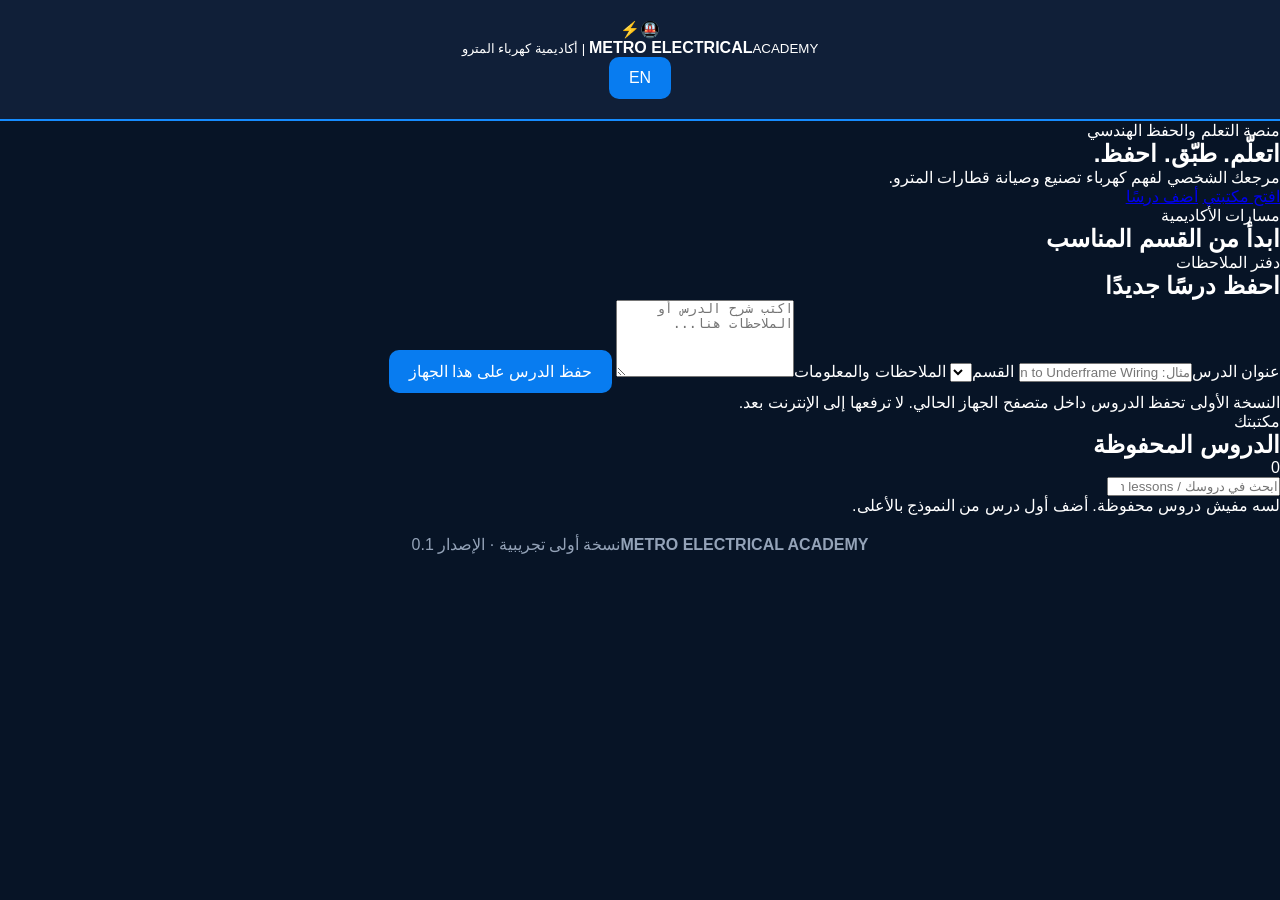
<file: index.html>
<!doctype html>
<html lang="ar" dir="rtl">
<head>
  <meta charset="utf-8">
  <meta name="viewport" content="width=device-width,initial-scale=1">
  <meta name="theme-color" content="#071a33">
  <meta name="description" content="Metro Electrical Academy — أكاديمية كهرباء المترو">
  <title>Metro Electrical Academy</title>
  <link rel="manifest" href="manifest.json">
  <link rel="stylesheet" href="style.css">
</head>
<body>
<header class="topbar">
  <div class="brand">
    <div class="logo" aria-hidden="true"><span>🚇</span><b>⚡</b></div>
    <div><strong>METRO ELECTRICAL</strong><small>ACADEMY | أكاديمية كهرباء المترو</small></div>
  </div>
  <button id="langBtn" class="ghost" type="button">EN</button>
</header>
<main>
  <section class="hero">
    <p class="eyebrow" data-ar="منصة التعلم والحفظ الهندسي" data-en="Engineering learning & knowledge hub">منصة التعلم والحفظ الهندسي</p>
    <h1 data-ar="اتعلّم. طبّق. احفظ." data-en="LEARN. PRACTICE. SAVE.">اتعلّم. طبّق. احفظ.</h1>
    <p data-ar="مرجعك الشخصي لفهم كهرباء تصنيع وصيانة قطارات المترو." data-en="Your personal reference for metro train electrical manufacturing and maintenance.">مرجعك الشخصي لفهم كهرباء تصنيع وصيانة قطارات المترو.</p>
    <div class="hero-actions">
      <a class="primary" href="#library" data-ar="افتح مكتبتي" data-en="Open my library">افتح مكتبتي</a>
      <a class="secondary" href="#addLesson" data-ar="أضف درسًا" data-en="Add a lesson">أضف درسًا</a>
    </div>
  </section>

  <section class="section">
    <div class="section-head"><div><p class="eyebrow" data-ar="مسارات الأكاديمية" data-en="ACADEMY PATHS">مسارات الأكاديمية</p><h2 data-ar="ابدأ من القسم المناسب" data-en="Choose a learning path">ابدأ من القسم المناسب</h2></div></div>
    <div id="categories" class="cards"></div>
  </section>

  <section id="addLesson" class="section panel">
    <p class="eyebrow" data-ar="دفتر الملاحظات" data-en="YOUR NOTEBOOK">دفتر الملاحظات</p>
    <h2 data-ar="احفظ درسًا جديدًا" data-en="Save a new lesson">احفظ درسًا جديدًا</h2>
    <form id="lessonForm">
      <label><span data-ar="عنوان الدرس" data-en="Lesson title">عنوان الدرس</span><input id="lessonTitle" required maxlength="100" placeholder="مثال: Introduction to Underframe Wiring"></label>
      <label><span data-ar="القسم" data-en="Category">القسم</span><select id="lessonCategory"></select></label>
      <label><span data-ar="الملاحظات والمعلومات" data-en="Notes and information">الملاحظات والمعلومات</span><textarea id="lessonBody" required rows="5" placeholder="اكتب شرح الدرس أو الملاحظات هنا..."></textarea></label>
      <button class="primary submit" type="submit" data-ar="حفظ الدرس على هذا الجهاز" data-en="Save lesson on this device">حفظ الدرس على هذا الجهاز</button>
      <p class="hint" data-ar="النسخة الأولى تحفظ الدروس داخل متصفح الجهاز الحالي. لا ترفعها إلى الإنترنت بعد." data-en="This first version stores lessons in this browser on this device. They are not uploaded online yet.">النسخة الأولى تحفظ الدروس داخل متصفح الجهاز الحالي. لا ترفعها إلى الإنترنت بعد.</p>
    </form>
  </section>

  <section id="library" class="section">
    <div class="section-head"><div><p class="eyebrow" data-ar="مكتبتك" data-en="YOUR LIBRARY">مكتبتك</p><h2 data-ar="الدروس المحفوظة" data-en="Saved lessons">الدروس المحفوظة</h2></div><span id="count" class="count">0</span></div>
    <input id="search" class="search" type="search" placeholder="ابحث في دروسك / Search lessons">
    <div id="lessons" class="lesson-list"><div class="empty">لسه مفيش دروس محفوظة. أضف أول درس من النموذج بالأعلى.</div></div>
  </section>
</main>
<footer><strong>METRO ELECTRICAL ACADEMY</strong><span>نسخة أولى تجريبية · الإصدار 0.1</span></footer>
<script src="app.js"></script>
</body>
</html>
</file>
<file: style.css>
* {
  margin: 0;
  padding: 0;
  box-sizing: border-box;
}

body {
  font-family: Arial, sans-serif;
  background: #071426;
  color: #ffffff;
  direction: rtl;
  min-height: 100vh;
}

header {
  background: #101f38;
  padding: 20px;
  text-align: center;
  border-bottom: 2px solid #168cff;
}

header h1 {
  color: #168cff;
  font-size: 26px;
}

header p {
  color: #cbd5e1;
  margin-top: 10px;
}

.container {
  width: 90%;
  max-width: 900px;
  margin: 25px auto;
}

.card {
  background: #122541;
  border: 1px solid #24466d;
  border-radius: 15px;
  padding: 20px;
  margin-bottom: 18px;
}

.card h2 {
  color: #168cff;
  margin-bottom: 12px;
}

.card p {
  color: #dbeafe;
  line-height: 1.8;
}

button {
  background: #087cf0;
  color: white;
  border: none;
  border-radius: 10px;
  padding: 12px 20px;
  font-size: 16px;
  cursor: pointer;
}

button:hover {
  background: #005fc4;
}

footer {
  text-align: center;
  padding: 20px;
  color: #94a3b8;
}

@media (max-width: 600px) {
  header h1 {
    font-size: 22px;
  }

  .container {
    width: 94%;
  }

  .card {
    padding: 15px;
  }
}
</file>
